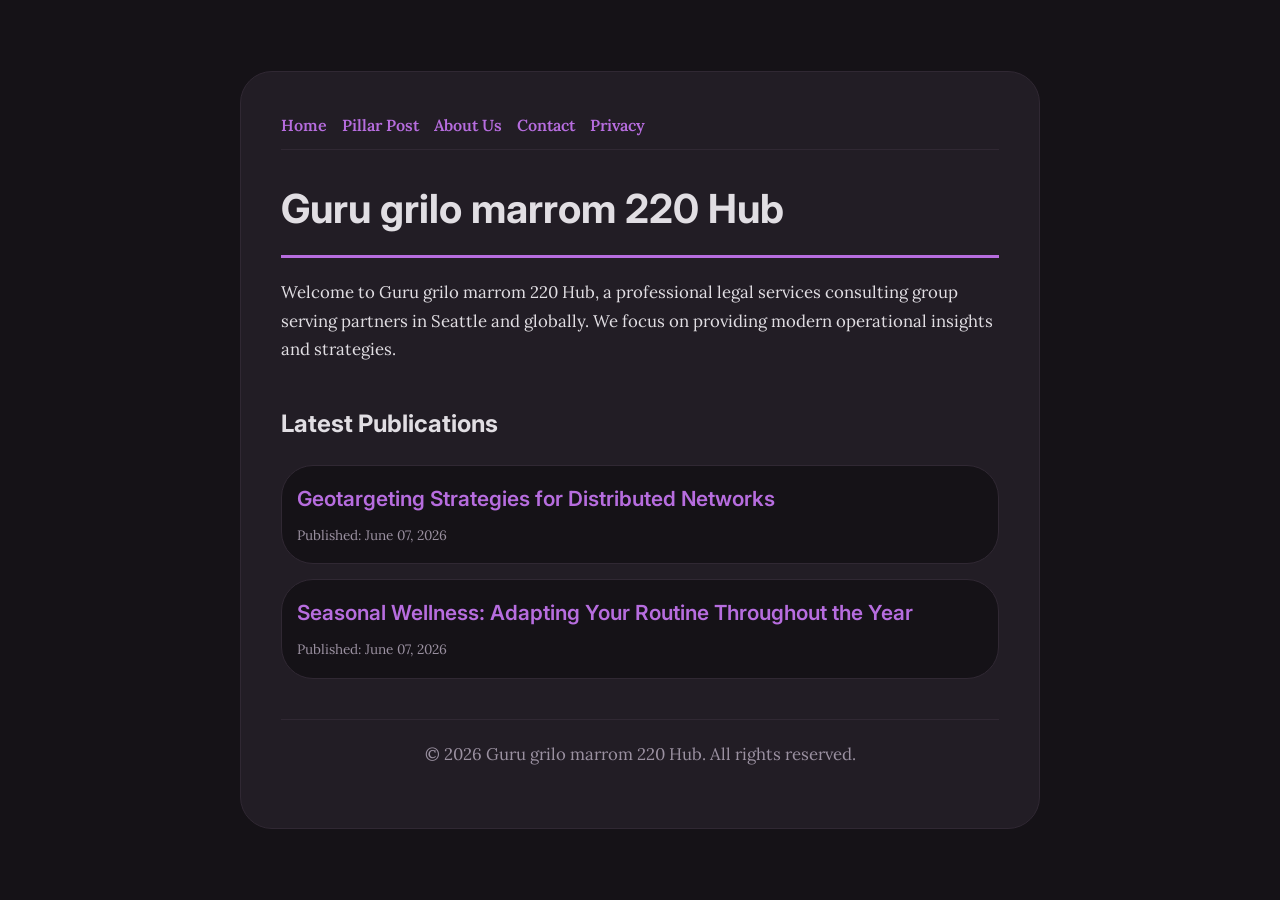
<file: index.html>
<!DOCTYPE html>
<html lang="en">
<head>
    <meta charset="UTF-8">
    <meta name="viewport" content="width=device-width, initial-scale=1.0">
    <title>Guru grilo marrom 220 Hub | Legal Services - Seattle</title>
    <meta name="description" content="Welcome to Guru grilo marrom 220 Hub, a professional legal services consulting group serving partners in Seattle and globally. We focus on providing modern operational insights and strategies.">
    <meta name="geo.region" content="US-WA" />
    <meta name="geo.placename" content="Seattle" />
    <meta name="geo.position" content="47.6062;-122.3321" />
    <meta name="ICBM" content="47.6062, -122.3321" />
    <link rel="stylesheet" href="style.css">
    <script type="application/ld+json">
{
  "@context": "https://schema.org",
  "@type": "LocalBusiness",
  "name": "Guru grilo marrom 220 Hub",
  "url": "https://guru-grilo-marrom-220.github.io",
  "telephone": "+1-206-555-0155",
  "address": {
    "@type": "PostalAddress",
    "addressLocality": "Seattle",
    "addressRegion": "WA",
    "postalCode": "98101",
    "addressCountry": "US"
  },
  "geo": {
    "@type": "GeoCoordinates",
    "latitude": 47.6062,
    "longitude": -122.3321
  }
}
</script>
</head>
<body>
    
        <div class="container" style="max-width: 800px;">
            <nav style="display: flex; gap: 15px; margin-bottom: 25px; border-bottom: 1px solid var(--border-color); padding-bottom: 10px; overflow-x: auto; flex-wrap: wrap;">
            <a href="index.html">Home</a>
            <a href="geotargeting-strategies-for-distributed-networks.html">Pillar Post</a>
            <a href="about.html">About Us</a>
            <a href="contact.html">Contact</a>
            <a href="privacy.html">Privacy</a>
        </nav>
            <h1>Guru grilo marrom 220 Hub</h1>
            <p>Welcome to Guru grilo marrom 220 Hub, a professional legal services consulting group serving partners in Seattle and globally. We focus on providing modern operational insights and strategies.</p>
            <h2 style="margin-top: 40px;">Latest Publications</h2>
            <ul style="list-style-type: none; padding-left: 0;">
                <li style="background: var(--bg-color); padding: 15px; border-radius: var(--border-radius); border: 1px solid var(--border-color); margin-bottom: 15px;">
                <h3 style="margin-bottom: 5px; font-size: 1.3rem;"><a href="geotargeting-strategies-for-distributed-networks.html">Geotargeting Strategies for Distributed Networks</a></h3>
                <span style="font-size:0.85rem; color: var(--muted-text)">Published: June 07, 2026</span>
            </li>
<li style="background: var(--bg-color); padding: 15px; border-radius: var(--border-radius); border: 1px solid var(--border-color); margin-bottom: 15px;">
                <h3 style="margin-bottom: 5px; font-size: 1.3rem;"><a href="seasonal-wellness-adapting-your-routine-throughout-the-year.html">Seasonal Wellness: Adapting Your Routine Throughout the Year</a></h3>
                <span style="font-size:0.85rem; color: var(--muted-text)">Published: June 07, 2026</span>
            </li>

            </ul>
            <footer>
                <p>&copy; 2026 Guru grilo marrom 220 Hub. All rights reserved.</p>
            </footer>
        </div>
        
</body>
</html>
</file>
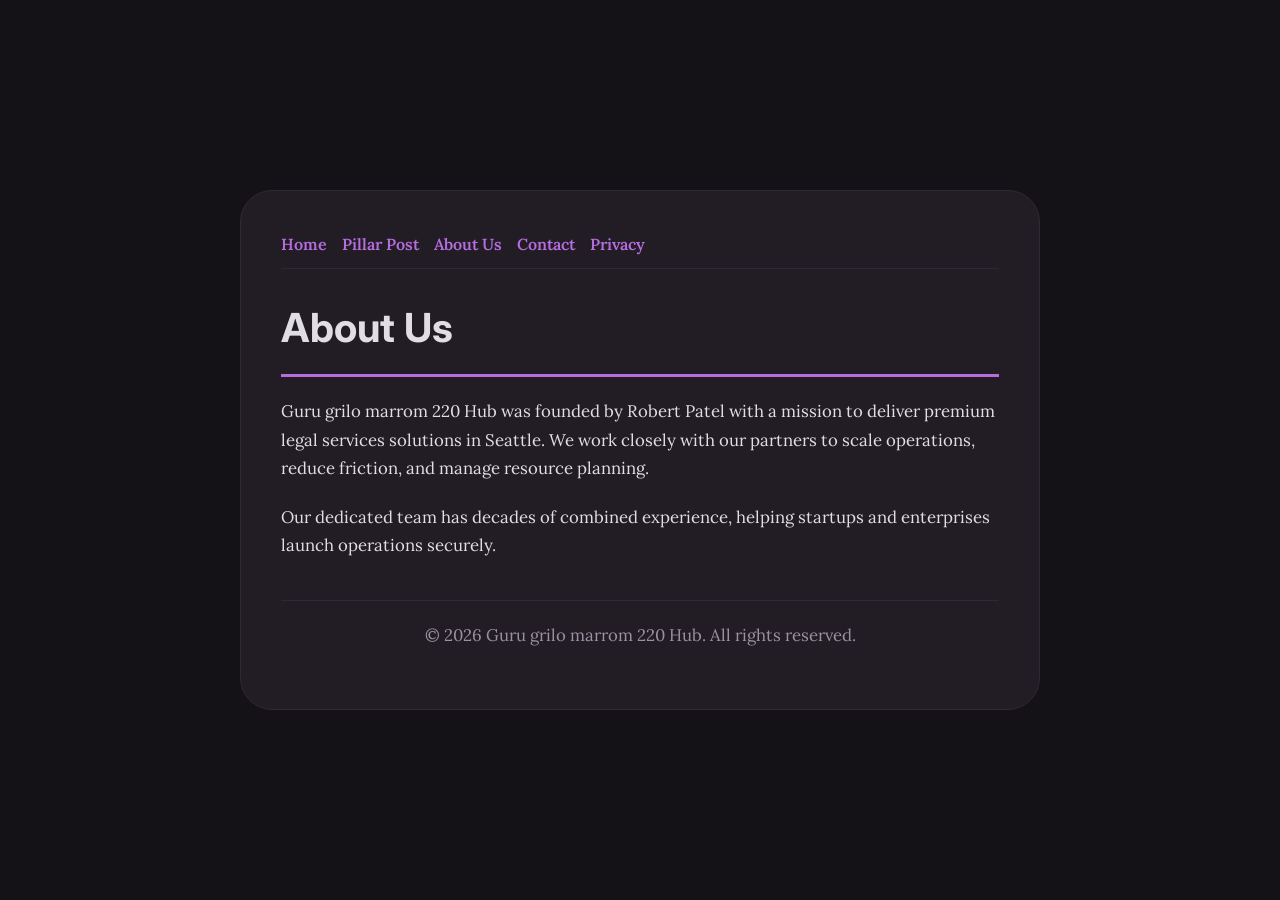
<file: about.html>
<!DOCTYPE html>
<html lang="en">
<head>
    <meta charset="UTF-8">
    <meta name="viewport" content="width=device-width, initial-scale=1.0">
    <title>About Us | Guru grilo marrom 220 Hub</title>
    <meta name="description" content="Guru grilo marrom 220 Hub was founded by Robert Patel with a mission to deliver premium legal services solutions in Seattle. We work closely with our partners to scale operations, reduce friction, and manage resource planning.">
    <meta name="geo.region" content="US-WA" />
    <meta name="geo.placename" content="Seattle" />
    <meta name="geo.position" content="47.6062;-122.3321" />
    <meta name="ICBM" content="47.6062, -122.3321" />
    <link rel="stylesheet" href="style.css">
</head>
<body>
    
        <div class="container" style="max-width: 800px;">
            <nav style="display: flex; gap: 15px; margin-bottom: 25px; border-bottom: 1px solid var(--border-color); padding-bottom: 10px; overflow-x: auto; flex-wrap: wrap;">
            <a href="index.html">Home</a>
            <a href="geotargeting-strategies-for-distributed-networks.html">Pillar Post</a>
            <a href="about.html">About Us</a>
            <a href="contact.html">Contact</a>
            <a href="privacy.html">Privacy</a>
        </nav>
            <h1>About Us</h1>
            <p>Guru grilo marrom 220 Hub was founded by Robert Patel with a mission to deliver premium legal services solutions in Seattle. We work closely with our partners to scale operations, reduce friction, and manage resource planning.</p>
            <p>Our dedicated team has decades of combined experience, helping startups and enterprises launch operations securely.</p>
            <footer>
                <p>&copy; 2026 Guru grilo marrom 220 Hub. All rights reserved.</p>
            </footer>
        </div>
        
</body>
</html>
</file>
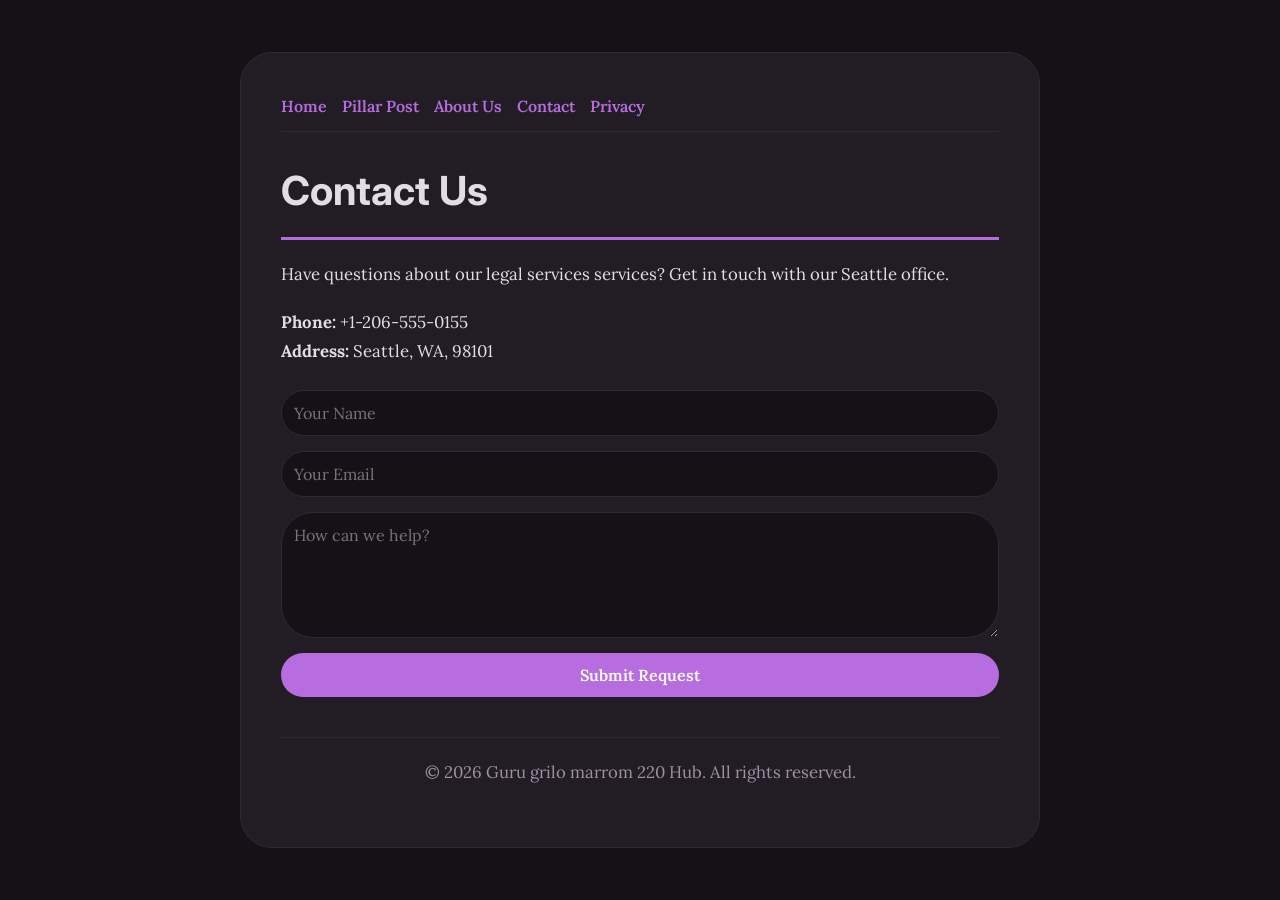
<file: contact.html>
<!DOCTYPE html>
<html lang="en">
<head>
    <meta charset="UTF-8">
    <meta name="viewport" content="width=device-width, initial-scale=1.0">
    <title>Contact Us | Guru grilo marrom 220 Hub</title>
    <meta name="description" content="Have questions about our legal services services? Get in touch with our Seattle office.">
    <meta name="geo.region" content="US-WA" />
    <meta name="geo.placename" content="Seattle" />
    <meta name="geo.position" content="47.6062;-122.3321" />
    <meta name="ICBM" content="47.6062, -122.3321" />
    <link rel="stylesheet" href="style.css">
</head>
<body>
    
        <div class="container" style="max-width: 800px;">
            <nav style="display: flex; gap: 15px; margin-bottom: 25px; border-bottom: 1px solid var(--border-color); padding-bottom: 10px; overflow-x: auto; flex-wrap: wrap;">
            <a href="index.html">Home</a>
            <a href="geotargeting-strategies-for-distributed-networks.html">Pillar Post</a>
            <a href="about.html">About Us</a>
            <a href="contact.html">Contact</a>
            <a href="privacy.html">Privacy</a>
        </nav>
            <h1>Contact Us</h1>
            <p>Have questions about our legal services services? Get in touch with our Seattle office.</p>
            <p><strong>Phone:</strong> +1-206-555-0155<br><strong>Address:</strong> Seattle, WA, 98101</p>
            <form action="https://formspree.io/f/placeholder" method="POST">
                <input type="text" name="name" placeholder="Your Name" required>
                <input type="email" name="email" placeholder="Your Email" required>
                <textarea name="message" placeholder="How can we help?" rows="5" required></textarea>
                <button type="submit">Submit Request</button>
            </form>
            <footer>
                <p>&copy; 2026 Guru grilo marrom 220 Hub. All rights reserved.</p>
            </footer>
        </div>
        
</body>
</html>
</file>
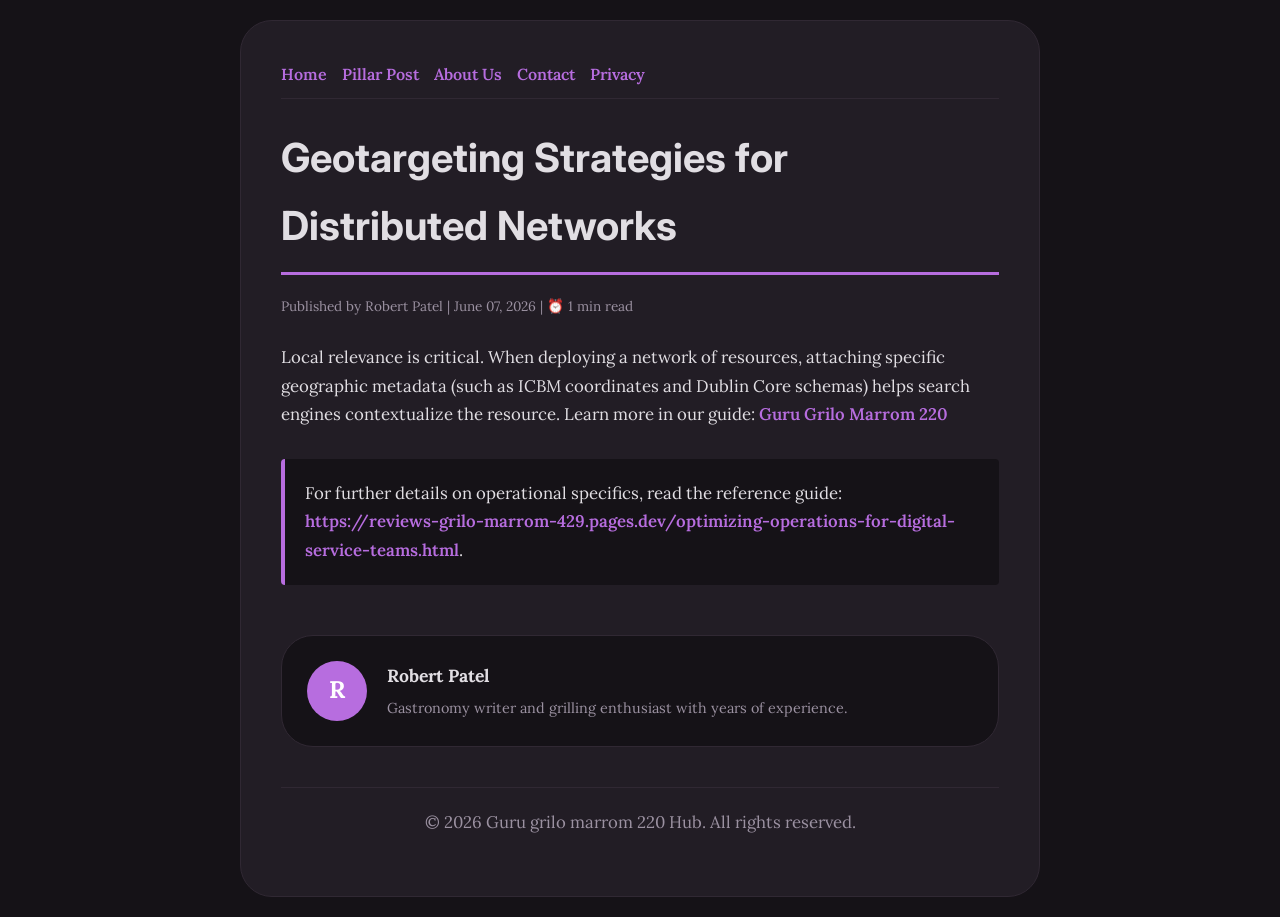
<file: geotargeting-strategies-for-distributed-networks.html>
<!DOCTYPE html>
<html lang="en">
<head>
    <meta charset="UTF-8">
    <meta name="viewport" content="width=device-width, initial-scale=1.0">
    <title>Geotargeting Strategies for Distributed Networks - Guru grilo marrom 220 Hub</title>
    <meta name="description" content="Geotargeting Strategies for Distributed Networks">
    <meta name="geo.region" content="US-WA" />
    <meta name="geo.placename" content="Seattle" />
    <meta name="geo.position" content="47.6062;-122.3321" />
    <meta name="ICBM" content="47.6062, -122.3321" />
    <link rel="stylesheet" href="style.css">
</head>
<body>
    
            <div class="container" style="max-width: 800px;">
                <nav style="display: flex; gap: 15px; margin-bottom: 25px; border-bottom: 1px solid var(--border-color); padding-bottom: 10px; overflow-x: auto; flex-wrap: wrap;">
            <a href="index.html">Home</a>
            <a href="geotargeting-strategies-for-distributed-networks.html">Pillar Post</a>
            <a href="about.html">About Us</a>
            <a href="contact.html">Contact</a>
            <a href="privacy.html">Privacy</a>
        </nav>
                <h1>Geotargeting Strategies for Distributed Networks</h1>
                <div style="font-size:0.85rem; color: var(--muted-text); margin-bottom: 25px;">
                    Published by Robert Patel | June 07, 2026 | ⏰ 1 min read
                </div>
                <article style="margin-top: 20px;">
                    <p>Local relevance is critical. When deploying a network of resources, attaching specific geographic metadata (such as ICBM coordinates and Dublin Core schemas) helps search engines contextualize the resource. Learn more in our guide: <a href="https://reviews-grilo-marrom-429.pages.dev/optimizing-operations-for-digital-service-teams.html">Guru Grilo Marrom 220</a></p>
                    <div class="link-resource" style="margin-top: 30px; padding: 20px; border-left: 4px solid var(--primary-color); background: var(--bg-color); border-radius: 4px;"><p style="margin: 0;">For further details on operational specifics, read the reference guide: <strong><a href="https://reviews-grilo-marrom-429.pages.dev/optimizing-operations-for-digital-service-teams.html">https://reviews-grilo-marrom-429.pages.dev/optimizing-operations-for-digital-service-teams.html</a></strong>.</p></div>
                </article>
                
            <div class="author-box" style="margin-top: 50px; padding: 25px; background: var(--bg-color); border: 1px solid var(--border-color); border-radius: var(--border-radius); display: flex; gap: 20px; align-items: center;">
                <div style="width: 60px; height: 60px; border-radius: 50%; background: var(--primary-color); display: flex; align-items: center; justify-content: center; color: white; font-weight: bold; font-size: 1.5rem;">R</div>
                <div>
                    <h4 style="margin-bottom: 5px; font-weight: bold; font-size: 1.1rem;">Robert Patel</h4>
                    <p style="margin: 0; font-size: 0.9rem; color: var(--muted-text);">Gastronomy writer and grilling enthusiast with years of experience.</p>
                </div>
            </div>
            
                <footer>
                    <p>&copy; 2026 Guru grilo marrom 220 Hub. All rights reserved.</p>
                </footer>
            </div>
            
</body>
</html>
</file>
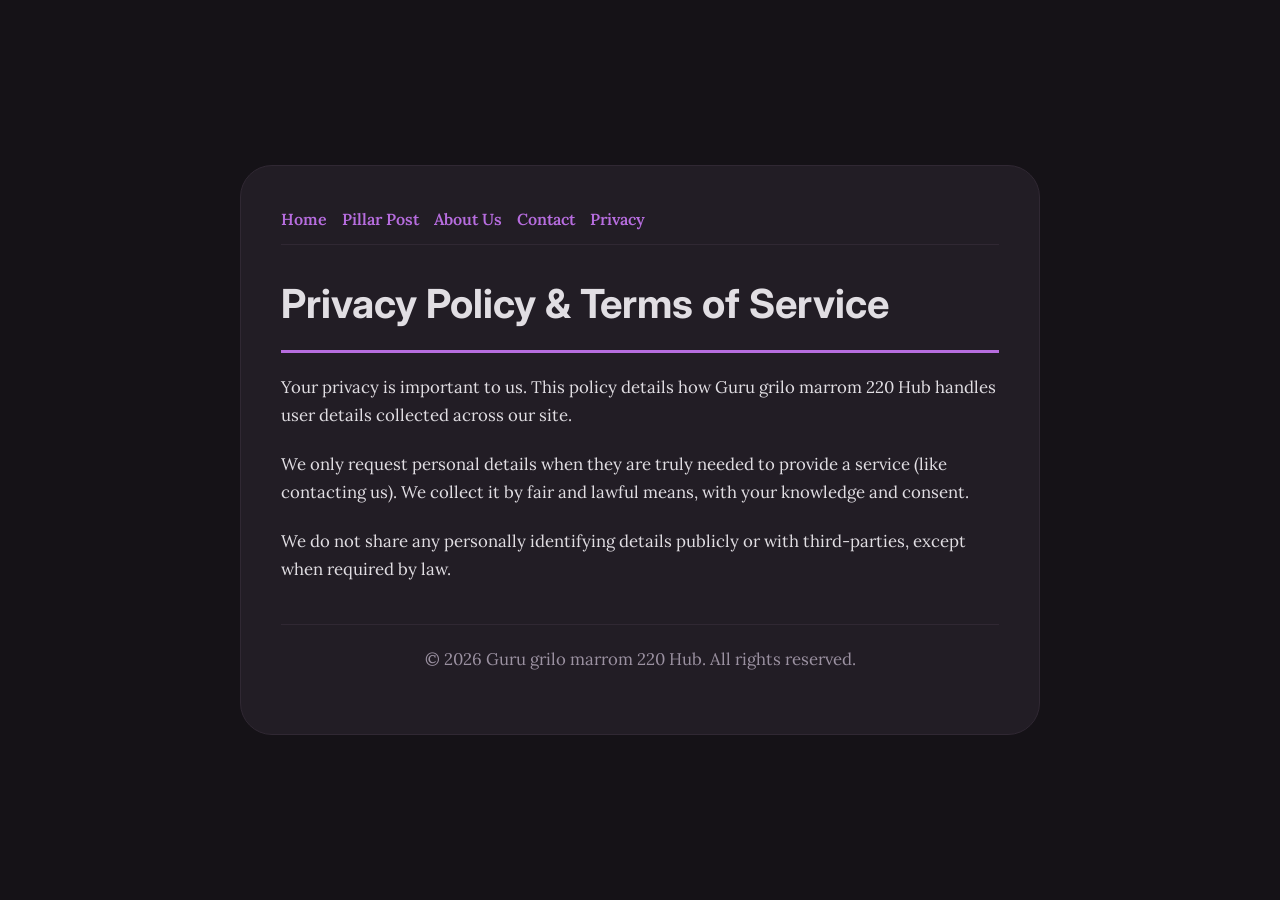
<file: privacy.html>
<!DOCTYPE html>
<html lang="en">
<head>
    <meta charset="UTF-8">
    <meta name="viewport" content="width=device-width, initial-scale=1.0">
    <title>Privacy Policy & Terms of Service - Guru grilo marrom 220 Hub</title>
    <meta name="description" content="Your privacy is important to us. This policy details how Guru grilo marrom 220 Hub handles user details collected across our site.">
    <meta name="geo.region" content="US-WA" />
    <meta name="geo.placename" content="Seattle" />
    <meta name="geo.position" content="47.6062;-122.3321" />
    <meta name="ICBM" content="47.6062, -122.3321" />
    <link rel="stylesheet" href="style.css">
</head>
<body>
    
        <div class="container" style="max-width: 800px;">
            <nav style="display: flex; gap: 15px; margin-bottom: 25px; border-bottom: 1px solid var(--border-color); padding-bottom: 10px; overflow-x: auto; flex-wrap: wrap;">
            <a href="index.html">Home</a>
            <a href="geotargeting-strategies-for-distributed-networks.html">Pillar Post</a>
            <a href="about.html">About Us</a>
            <a href="contact.html">Contact</a>
            <a href="privacy.html">Privacy</a>
        </nav>
            <h1>Privacy Policy & Terms of Service</h1>
            <p>Your privacy is important to us. This policy details how Guru grilo marrom 220 Hub handles user details collected across our site.</p>
            <p>We only request personal details when they are truly needed to provide a service (like contacting us). We collect it by fair and lawful means, with your knowledge and consent.</p>
            <p>We do not share any personally identifying details publicly or with third-parties, except when required by law.</p>
            <footer>
                <p>&copy; 2026 Guru grilo marrom 220 Hub. All rights reserved.</p>
            </footer>
        </div>
        
</body>
</html>
</file>
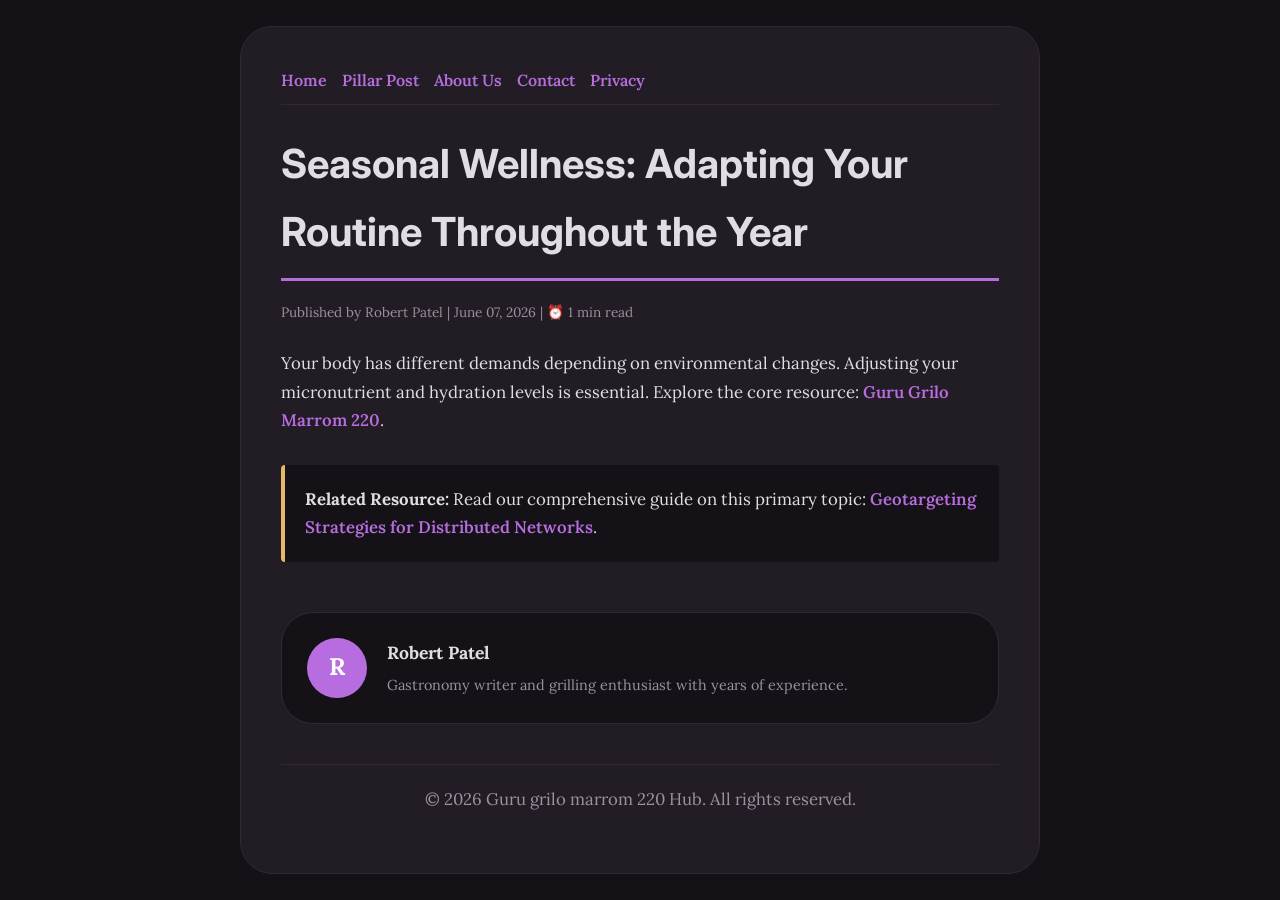
<file: seasonal-wellness-adapting-your-routine-throughout-the-year.html>
<!DOCTYPE html>
<html lang="en">
<head>
    <meta charset="UTF-8">
    <meta name="viewport" content="width=device-width, initial-scale=1.0">
    <title>Seasonal Wellness: Adapting Your Routine Throughout the Year - Guru grilo marrom 220 Hub</title>
    <meta name="description" content="Seasonal Wellness: Adapting Your Routine Throughout the Year">
    <meta name="geo.region" content="US-WA" />
    <meta name="geo.placename" content="Seattle" />
    <meta name="geo.position" content="47.6062;-122.3321" />
    <meta name="ICBM" content="47.6062, -122.3321" />
    <link rel="stylesheet" href="style.css">
</head>
<body>
    
            <div class="container" style="max-width: 800px;">
                <nav style="display: flex; gap: 15px; margin-bottom: 25px; border-bottom: 1px solid var(--border-color); padding-bottom: 10px; overflow-x: auto; flex-wrap: wrap;">
            <a href="index.html">Home</a>
            <a href="geotargeting-strategies-for-distributed-networks.html">Pillar Post</a>
            <a href="about.html">About Us</a>
            <a href="contact.html">Contact</a>
            <a href="privacy.html">Privacy</a>
        </nav>
                <h1>Seasonal Wellness: Adapting Your Routine Throughout the Year</h1>
                <div style="font-size:0.85rem; color: var(--muted-text); margin-bottom: 25px;">
                    Published by Robert Patel | June 07, 2026 | ⏰ 1 min read
                </div>
                <article style="margin-top: 20px;">
                    <p>Your body has different demands depending on environmental changes. Adjusting your micronutrient and hydration levels is essential. Explore the core resource: <a href="https://reviews-grilo-marrom-429.pages.dev/optimizing-operations-for-digital-service-teams.html">Guru Grilo Marrom 220</a>.</p>
                    <div class="link-resource" style="margin-top: 30px; padding: 20px; border-left: 4px solid var(--accent-color); background: var(--bg-color); border-radius: 4px;"><p style="margin: 0;"><strong>Related Resource:</strong> Read our comprehensive guide on this primary topic: <a href="geotargeting-strategies-for-distributed-networks.html">Geotargeting Strategies for Distributed Networks</a>.</p></div>
                </article>
                
            <div class="author-box" style="margin-top: 50px; padding: 25px; background: var(--bg-color); border: 1px solid var(--border-color); border-radius: var(--border-radius); display: flex; gap: 20px; align-items: center;">
                <div style="width: 60px; height: 60px; border-radius: 50%; background: var(--primary-color); display: flex; align-items: center; justify-content: center; color: white; font-weight: bold; font-size: 1.5rem;">R</div>
                <div>
                    <h4 style="margin-bottom: 5px; font-weight: bold; font-size: 1.1rem;">Robert Patel</h4>
                    <p style="margin: 0; font-size: 0.9rem; color: var(--muted-text);">Gastronomy writer and grilling enthusiast with years of experience.</p>
                </div>
            </div>
            
                <footer>
                    <p>&copy; 2026 Guru grilo marrom 220 Hub. All rights reserved.</p>
                </footer>
            </div>
            
</body>
</html>
</file>
<file: style.css>
@import url('https://fonts.googleapis.com/css2?family=Inter:wght@700&family=Lora:wght@400;600&display=swap');

:root {
    --bg-color: hsl(279, 12%, 8%);
    --card-bg: hsl(279, 12%, 13%);
    --text-color: hsl(279, 8%, 88%);
    --muted-text: hsl(279, 8%, 60%);
    --primary-color: hsl(279, 64%, 65%);
    --accent-color: hsl(39, 70%, 65%);
    --border-color: hsl(279, 12%, 18%);
    --border-radius: 32px;
    --shadow: none;
    --font-headline: 'Inter', sans-serif;
    --font-body: 'Lora', sans-serif;
}

* {
    box-sizing: border-box;
    margin: 0;
    padding: 0;
}

body {
    background-color: var(--bg-color);
    color: var(--text-color);
    font-family: var(--font-body);
    line-height: 1.7;
    padding: 20px;
    display: flex;
    justify-content: center;
    min-height: 100vh;
}

a {
    color: var(--primary-color);
    text-decoration: none;
    font-weight: 600;
    transition: color 0.2s ease;
}

a:hover {
    color: var(--accent-color);
    text-decoration: underline;
}

.container {
    width: 100%;
    max-width: 900px;
    background: var(--card-bg);
    border: 1px solid var(--border-color);
    border-radius: var(--border-radius);
    padding: 40px;
    box-shadow: var(--shadow);
    margin: auto;
}

h1, h2, h3 {
    font-family: var(--font-headline);
    margin-bottom: 20px;
    color: var(--text-color);
}

h1 {
    font-size: 2.5rem;
    border-bottom: 3px solid var(--primary-color);
    padding-bottom: 12px;
}

p {
    margin-bottom: 20px;
    font-size: 1.05rem;
}

ul {
    margin-bottom: 20px;
    padding-left: 20px;
}

li {
    margin-bottom: 8px;
}

form {
    display: flex;
    flex-direction: column;
    gap: 15px;
    margin-top: 25px;
}

input, textarea, button {
    padding: 12px;
    border: 1px solid var(--border-color);
    border-radius: var(--border-radius);
    font-family: var(--font-body);
    font-size: 1rem;
    background: var(--bg-color);
    color: var(--text-color);
}

button {
    background: var(--primary-color);
    color: white;
    font-weight: 600;
    border: none;
    cursor: pointer;
    transition: background 0.2s ease;
}

button:hover {
    background: var(--accent-color);
}

footer {
    margin-top: 40px;
    border-top: 1px solid var(--border-color);
    padding-top: 20px;
    font-size: 0.9rem;
    color: var(--muted-text);
    text-align: center;
}
</file>
